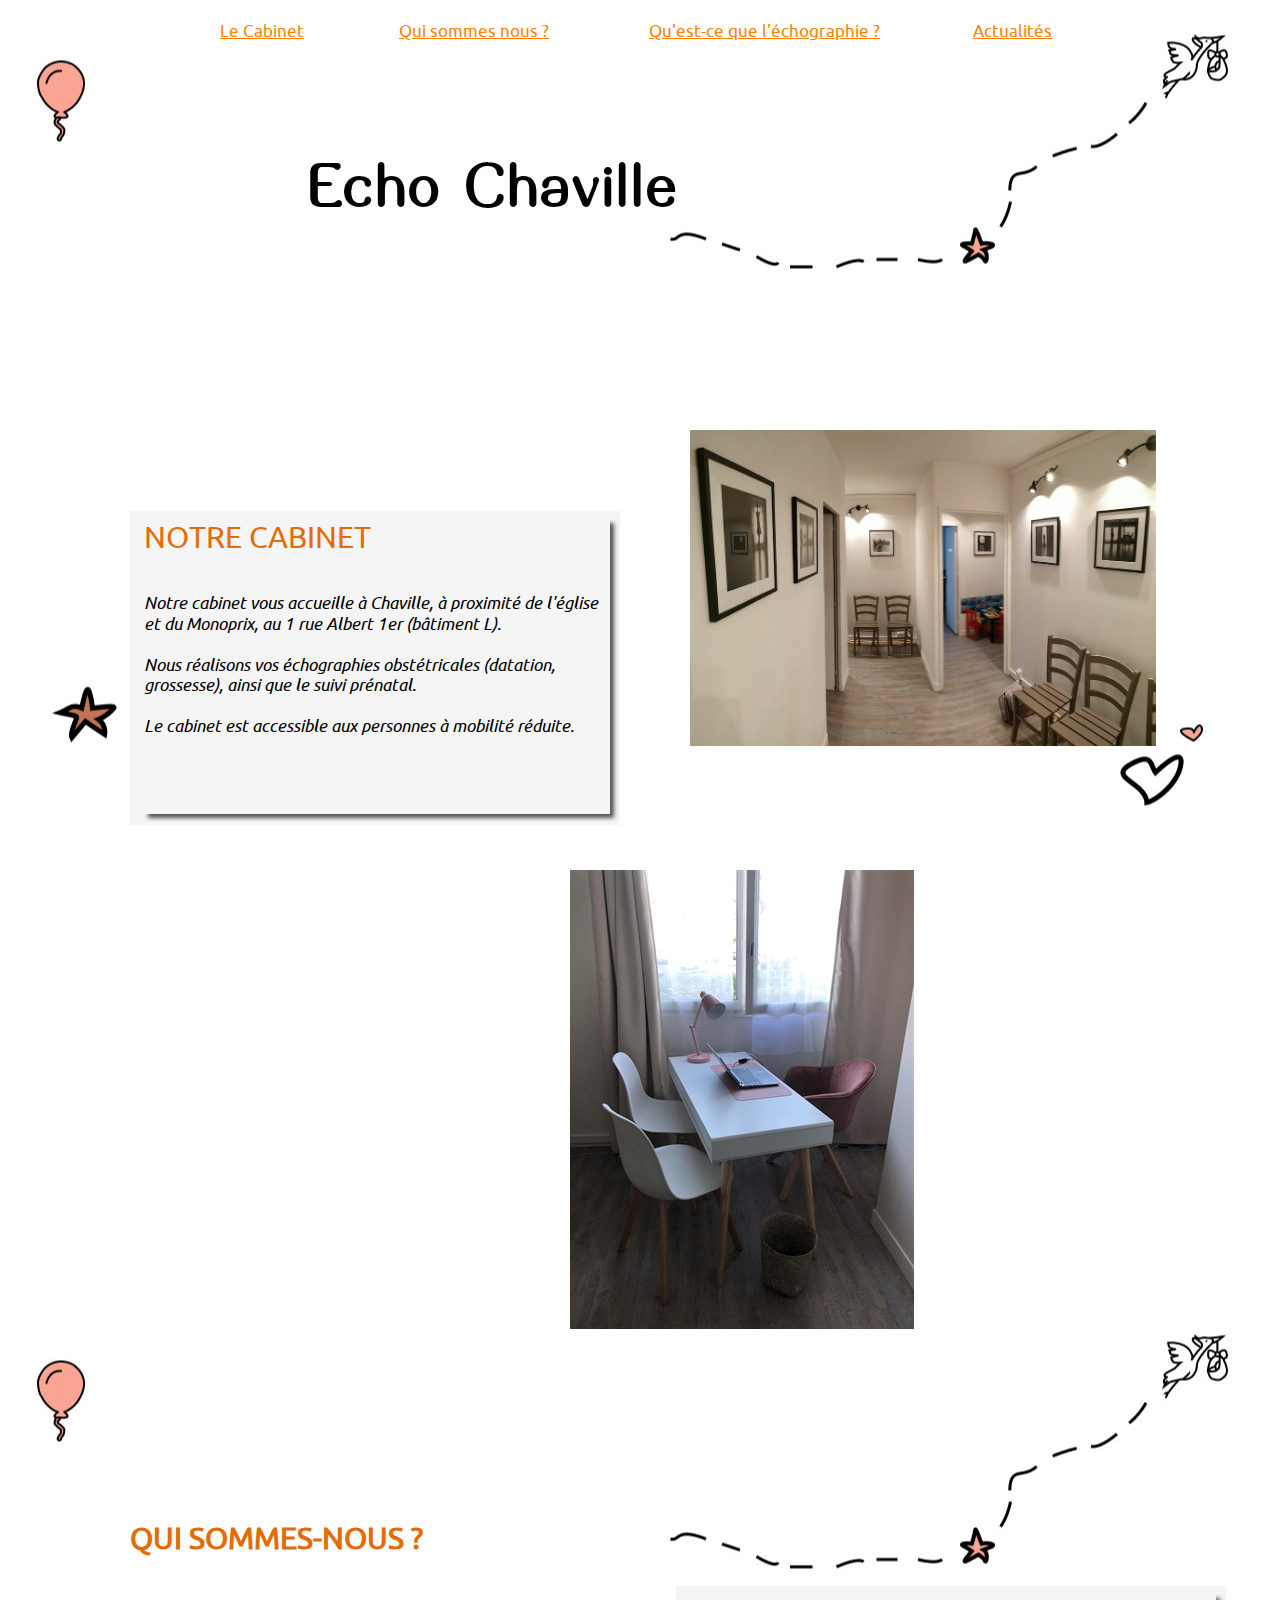
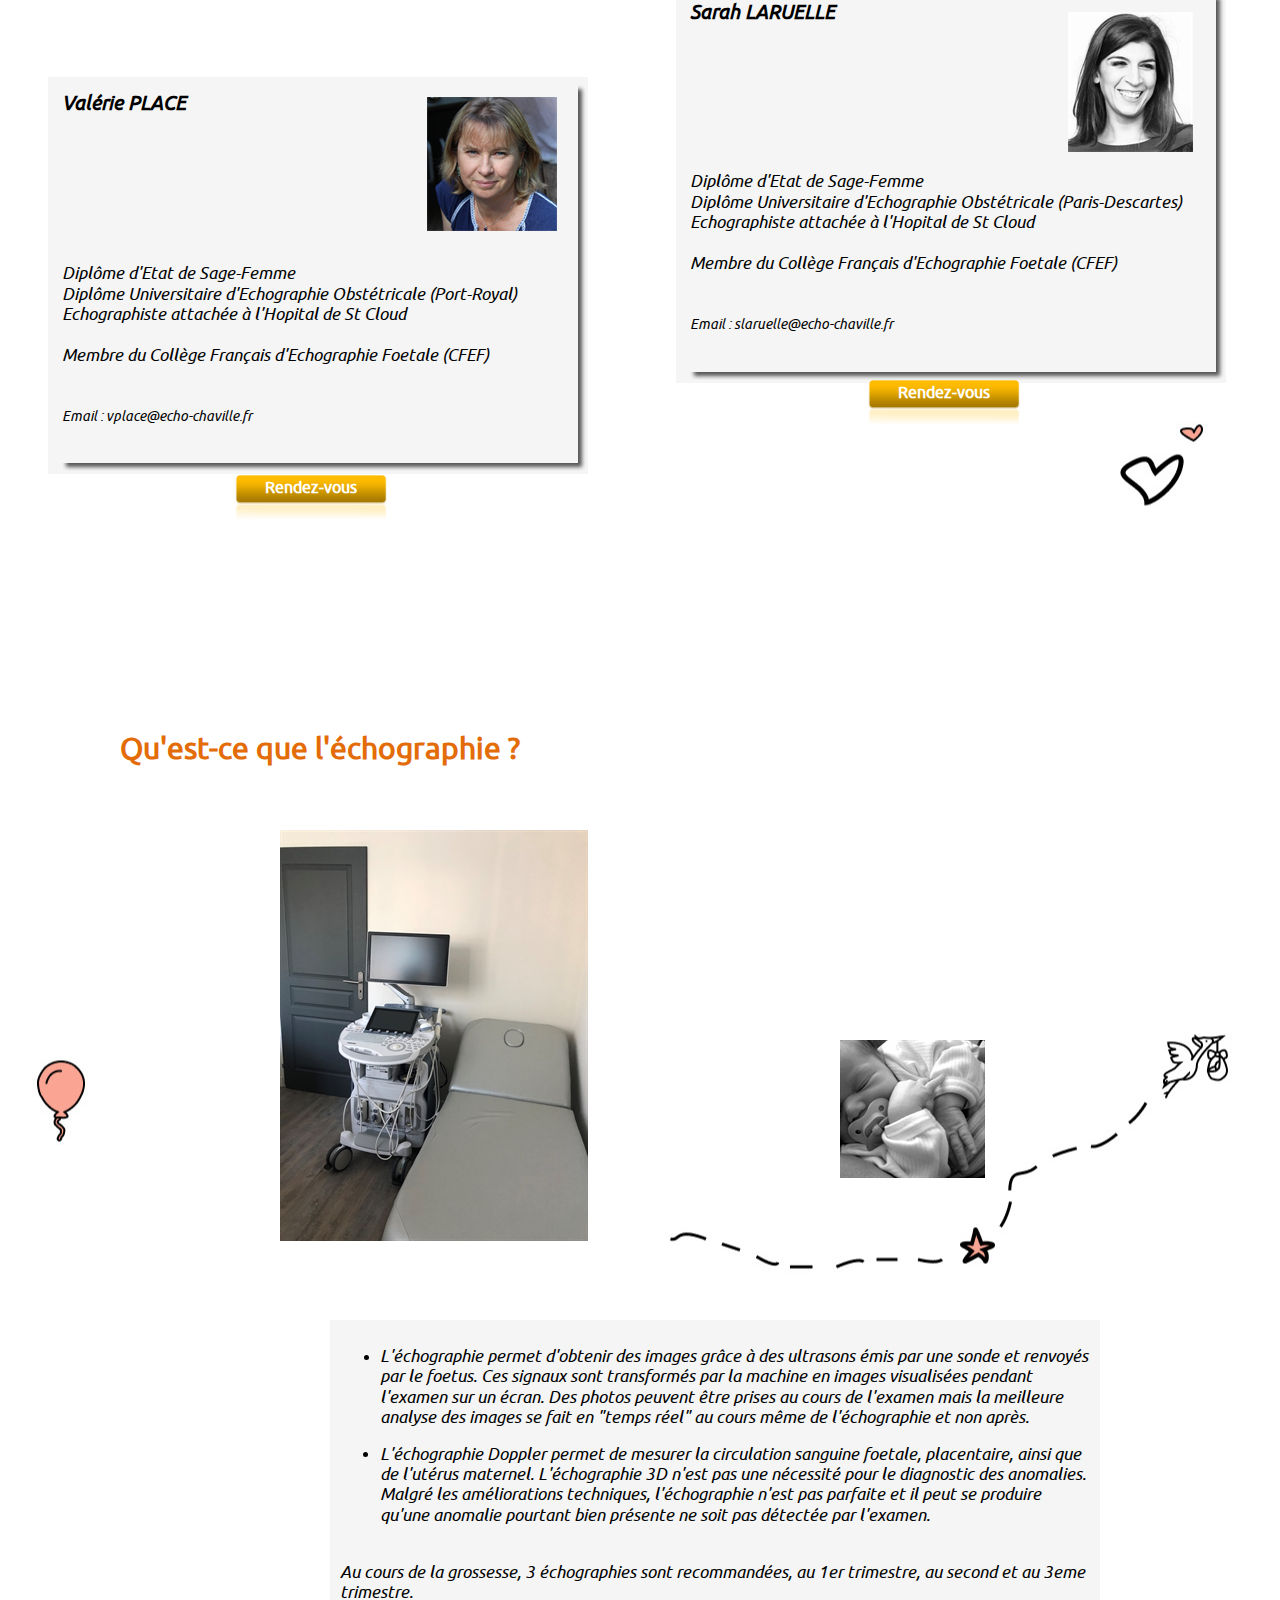
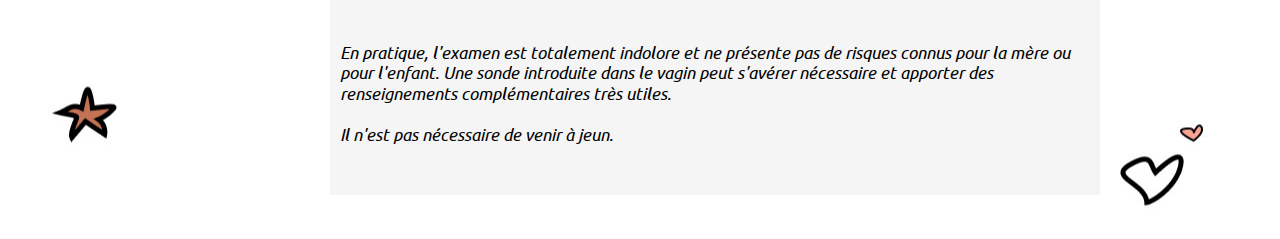
<file: SF_Chaville/index.htm>
<!DOCTYPE HTML>
<html xmlns="http://www.w3.org/1999/xhtml" dir="ltr" lang="fr">
 <head>
  <meta http-equiv="content-type" content="text/html; charset=UTF-8" />
  <meta name="generator" content="openElement (1.57.9)" />
  <title>Cabinet d&#39;&#233;chographie de Chaville</title>
  <meta name="description" content="Nous accueillons au cabinet les patientes pour des échographies obstétricales (datation, échographie du 1er trimestre, échographie du deuxième trimestre, échographe du troisième trimestre) ainsi que pour le suivi prénatal." />
  <meta name="keywords" content="echographie,échographie,datation,grossesse,sage femme échographiste" />
  <link id="openElement" rel="stylesheet" type="text/css" href="WEFiles/Css/v02/openElement.css?v=50491126800" />
  <link id="siteFonts" rel="stylesheet" type="text/css" href="Files/Fonts/Fonts.css?v=50491126800" />
  <link id="OETemplate1" rel="stylesheet" type="text/css" href="Templates/Base.css?v=50491126800" />
  <link id="OEBase" rel="stylesheet" type="text/css" href="index.css?v=50491126800" />
  <!--[if lte IE 7]>
  <link rel="stylesheet" type="text/css" href="WEFiles/Css/ie7.css?v=50491126800" />
  <![endif]-->
  <script type="text/javascript">
   var WEInfoPage = {"PHPVersion":"phpOK","OEVersion":"1-57-9","PagePath":"index","Culture":"DEFAULT","LanguageCode":"FR","RelativePath":"","RenderMode":"Export","PageAssociatePath":"index","EditorTexts":null};
  </script>
  <script type="text/javascript" src="WEFiles/Client/jQuery/1.10.2.js?v=50491126800"></script>
  <script type="text/javascript" src="WEFiles/Client/jQuery/migrate.js?v=50491126800"></script>
  <script type="text/javascript" src="WEFiles/Client/Common/oe.min.js?v=50491126800"></script>
 </head>
 <body class="" data-gl="{&quot;KeywordsHomeNotInherits&quot;:true}">
  <form id="XForm" method="post" action="#"></form>
  <div id="XBody" class="BaseDiv RBoth OEPageXbody OESK_XBody_Default" style="z-index:1000">
   <div class="OESZ OESZ_DivContent OESZG_XBody">
    <div class="OESZ OESZ_XBodyContent OESZG_XBody OECT OECT_Content OECTAbs">
     <div id="WE2653c64051" class="BaseDiv RNone OEWELink OESK_WELink_Default" style="z-index:1001" onclick="return OE.Navigate.open(event,'index.htm#Ancre1',1)">
      <div class="OESZ OESZ_DivContent OESZG_WE2653c64051">
       <a class="OESZ OESZ_Link OESZG_WE2653c64051 ContentBox" data-cd="PageLink" href="index.htm#Ancre1"><span style="text-decoration:underline;font-family:'Ubuntu Regular';font-size:17px;">Le Cabinet</span></a>
      </div>
     </div>
     <div id="WEe4f710bc15" class="BaseDiv RNone OEWELink OESK_WELink_Default" style="z-index:1003" onclick="return OE.Navigate.open(event,'index.htm#Ancre2',1)">
      <div class="OESZ OESZ_DivContent OESZG_WEe4f710bc15">
       <a class="OESZ OESZ_Link OESZG_WEe4f710bc15 ContentBox" data-cd="PageLink" href="index.htm#Ancre2"><span style="font-family:'Ubuntu Regular';text-decoration:underline;font-size:17px;">Qui sommes nous ?</span></a>
      </div>
     </div>
     <div id="WE5aedb6dcd8" class="BaseDiv RNone OEWELink OESK_WELink_Default" style="z-index:1004" onclick="return OE.Navigate.open(event,'index.htm#Ancre3',1)">
      <div class="OESZ OESZ_DivContent OESZG_WE5aedb6dcd8">
       <a class="OESZ OESZ_Link OESZG_WE5aedb6dcd8 ContentBox" data-cd="PageLink" href="index.htm#Ancre3"><span style="font-family:'Ubuntu Regular';text-decoration:underline;font-size:17px;">Qu'est-ce que l'échographie ?</span></a>
      </div>
     </div>
     <div id="WE3680bfcee7" class="BaseDiv RNone OEWELink OESK_WELink_Default" style="z-index:1005" onclick="return OE.Navigate.open(event,'Page1.htm',1)">
      <div class="OESZ OESZ_DivContent OESZG_WE3680bfcee7">
       <a class="OESZ OESZ_Link OESZG_WE3680bfcee7 ContentBox" data-cd="PageLink" href="Page1.htm"><span style="font-family:'Ubuntu Regular';text-decoration:underline;font-size:17px;">Actualités</span></a>
      </div>
     </div>
     <div id="WE3edc6ca568" class="BaseDiv RNone OEWEAnchor OESK_WEAnchor_Default" style="z-index:1011">
      <div class="OESZ OESZ_DivContent OESZG_WE3edc6ca568">
       <a name="Ancre1"></a>
      </div>
     </div>
     <div id="WE6127f93371" class="BaseDiv RNone OEWELabel OESK_WELabel_Default" style="z-index:1019">
      <div class="OESZ OESZ_DivContent OESZG_WE6127f93371">
       <span class="OESZ OESZ_Text OESZG_WE6127f93371 ContentBox"><span style="font-family:Massa;font-size:58px;"><b>Echo Chaville</b></span></span>
      </div>
     </div>
     <div id="WE8404e9809a" class="BaseDiv RKeepRatio OEWEImage OESK_WEImage_Default" style="z-index:1014">
      <div class="OESZ OESZ_DivContent OESZG_WE8404e9809a">
       <img src="Files/Image/cab1.jpg" class="OESZ OESZ_Img OESZG_WE8404e9809a" alt="" />
      </div>
     </div>
     <div id="WE7cb0c46e8f" class="BaseDiv RWidth OEWEText OESK_WEText_fe54e0a7" style="z-index:1018">
      <div class="OESZ OESZ_DivLeft1 OESZG_WE7cb0c46e8f"></div>
      <div class="OESZ OESZ_DivLeft2 OESZG_WE7cb0c46e8f"></div>
      <div class="OESZ OESZ_DivLeft3 OESZG_WE7cb0c46e8f"></div>
      <div class="OESZ OESZ_DivLeft4 OESZG_WE7cb0c46e8f"></div>
      <div class="OESZ OESZ_DivContent OESZG_WE7cb0c46e8f">
       <span class="ContentBox"><span style="font-size:30px;font-family:'Ubuntu Regular';color:rgb(227, 108, 9);">NOTRE&nbsp;CABINET</span><br /><br /><br /><span style="font-family:'Ubuntu Italic';font-size:17px;">Notre cabinet vous accueille à Chaville, à proximité de l'église et du Monoprix, au 1 rue Albert 1er (bâtiment L).<br /><br />Nous réalisons vos échographies obstétricales (datation, grossesse), ainsi que le suivi prénatal.<br /><br />Le cabinet est accessible aux personnes à mobilité réduite.<br /><br /></span><br /><br /><br /></span>
      </div>
      <div class="OESZ OESZ_DivRight1 OESZG_WE7cb0c46e8f"></div>
      <div class="OESZ OESZ_DivRight2 OESZG_WE7cb0c46e8f"></div>
      <div class="OESZ OESZ_DivRight3 OESZG_WE7cb0c46e8f"></div>
      <div class="OESZ OESZ_DivRight4 OESZG_WE7cb0c46e8f"></div>
     </div>
     <div id="WE4c70de6df8" class="BaseDiv RKeepRatio OEWEImage OESK_WEImage_Default" style="z-index:1021">
      <div class="OESZ OESZ_DivContent OESZG_WE4c70de6df8">
       <img src="WEFiles/Image/WEImage/photo_bureau-WE4c70de6df8.jpg" class="OESZ OESZ_Img OESZG_WE4c70de6df8" alt="" />
      </div>
     </div>
     <div id="WEaecbf63cc1" class="BaseDiv RNone OEWEAnchor OESK_WEAnchor_Default" style="z-index:1012">
      <div class="OESZ OESZ_DivContent OESZG_WEaecbf63cc1">
       <a name="Ancre2"></a>
      </div>
     </div>
     <div id="WE774d8da585" class="BaseDiv RNone OEWELabel OESK_WELabel_Default" style="z-index:1002">
      <div class="OESZ OESZ_DivContent OESZG_WE774d8da585">
       <span class="OESZ OESZ_Text OESZG_WE774d8da585 ContentBox"><span style="font-family:'Ubuntu Regular';font-size:30px;color:rgb(227, 108, 9);"><b>QUI SOMMES-NOUS ?</b></span></span>
      </div>
     </div>
     <div id="WEbd2c039e87" class="BaseDiv RWidth OEWEText OESK_WEText_fe54e0a7" style="z-index:1007">
      <div class="OESZ OESZ_DivLeft1 OESZG_WEbd2c039e87"></div>
      <div class="OESZ OESZ_DivLeft2 OESZG_WEbd2c039e87"></div>
      <div class="OESZ OESZ_DivLeft3 OESZG_WEbd2c039e87"></div>
      <div class="OESZ OESZ_DivLeft4 OESZG_WEbd2c039e87"></div>
      <div class="OESZ OESZ_DivContent OESZG_WEbd2c039e87">
       <span class="ContentBox"><b><span style="line-height:36px;"><span style="font-family:'Ubuntu Italic';font-size:20px;">Sarah LARUELLE</span><br /></span></b><br /><span style="font-family:'Ubuntu Italic';"><br /><br /><br /><br /><br /><br /><span style="font-size:17px;">Diplôme d'Etat de Sage-Femme</span><br /><span style="font-size:17px;">Diplôme Universitaire d'Echographie Obstétricale (Paris-Descartes)</span><br /><span style="font-size:17px;">Echographiste attachée à l'Hopital de St Cloud</span><br /><br /><span style="font-size:17px;">Membre du Collège Français d'Echographie Foetale (CFEF)</span><br /><br /><br /><span style="font-size:14px;">Email : slaruelle@echo-chaville.fr</span></span><br /><br /><br /></span>
      </div>
      <div class="OESZ OESZ_DivRight1 OESZG_WEbd2c039e87"></div>
      <div class="OESZ OESZ_DivRight2 OESZG_WEbd2c039e87"></div>
      <div class="OESZ OESZ_DivRight3 OESZG_WEbd2c039e87"></div>
      <div class="OESZ OESZ_DivRight4 OESZG_WEbd2c039e87"></div>
     </div>
     <div id="WE093285e07f" class="BaseDiv RKeepRatio OEWEImage OESK_WEImage_Default" style="z-index:1015">
      <div class="OESZ OESZ_DivContent OESZG_WE093285e07f">
       <img src="WEFiles/Image/WEImage/SR2-WE093285e07f.png" class="OESZ OESZ_Img OESZG_WE093285e07f" alt="" />
      </div>
     </div>
     <div id="WE6f1f1e615d" class="BaseDiv RWidth OEWEText OESK_WEText_fe54e0a7" style="z-index:1006">
      <div class="OESZ OESZ_DivLeft1 OESZG_WE6f1f1e615d"></div>
      <div class="OESZ OESZ_DivLeft2 OESZG_WE6f1f1e615d"></div>
      <div class="OESZ OESZ_DivLeft3 OESZG_WE6f1f1e615d"></div>
      <div class="OESZ OESZ_DivLeft4 OESZG_WE6f1f1e615d"></div>
      <div class="OESZ OESZ_DivContent OESZG_WE6f1f1e615d">
       <span class="ContentBox"><b><span style="line-height:36px;"><span style="font-family:'Ubuntu Italic';font-size:20px;">Valérie PLACE</span><br /></span></b><br /><span style="font-family:'Ubuntu Italic';"><br /><br /><span style="font-size:17px;"><br /><br /><br /><br />Diplôme d'Etat de Sage-Femme<br />Diplôme Universitaire d'Echographie Obstétricale (Port-Royal)<br />Echographiste attachée à l'Hopital de St Cloud<br /><br />Membre du Collège Français d'Echographie Foetale (CFEF)<br /><br /></span></span><br /><span style="font-family:'Ubuntu Italic';font-size:14px;">Email : vplace@echo-chaville.fr</span><br /><br /><br /></span>
      </div>
      <div class="OESZ OESZ_DivRight1 OESZG_WE6f1f1e615d"></div>
      <div class="OESZ OESZ_DivRight2 OESZG_WE6f1f1e615d"></div>
      <div class="OESZ OESZ_DivRight3 OESZG_WE6f1f1e615d"></div>
      <div class="OESZ OESZ_DivRight4 OESZG_WE6f1f1e615d"></div>
     </div>
     <div id="WEd3647bea71" class="BaseDiv RKeepRatio OEWEImage OESK_WEImage_Default" style="z-index:1016">
      <div class="OESZ OESZ_DivContent OESZG_WEd3647bea71">
       <img src="WEFiles/Image/WEImage/VP-WEd3647bea71.png" class="OESZ OESZ_Img OESZG_WEd3647bea71" alt="" />
      </div>
     </div>
     <div id="WE8017d9d8c4" class="BaseDiv RNone OEWELinkButton OESK_WELinkButton_32980882" style="z-index:1017" onclick="return OE.Navigate.open(event,'https://www.doctolib.fr/sage-femme-echographiste/chaville/sarah-laruelle',1)">
      <div class="OESZ OESZ_DivLeft4 OESZG_WE8017d9d8c4"></div>
      <div class="OESZ OESZ_DivContent OESZG_WE8017d9d8c4">
       <a class="OESZ OESZ_Text OESZG_WE8017d9d8c4 ContentBox" href="https://www.doctolib.fr/sage-femme-echographiste/chaville/sarah-laruelle"><b style="color: rgb(255, 255, 255); font-family: 'Ubuntu Regular';">Rendez-vous</b></a>
      </div>
      <div class="OESZ OESZ_DivRight1 OESZG_WE8017d9d8c4"></div>
     </div>
     <div id="WE5c9d011a0b" class="BaseDiv RNone OEWELinkButton OESK_WELinkButton_32980882" style="z-index:1008" onclick="return OE.Navigate.open(event,'https://www.doctolib.fr/sage-femme-echographiste/saint-cloud/valerie-place',1)">
      <div class="OESZ OESZ_DivLeft4 OESZG_WE5c9d011a0b"></div>
      <div class="OESZ OESZ_DivContent OESZG_WE5c9d011a0b">
       <a class="OESZ OESZ_Text OESZG_WE5c9d011a0b ContentBox" href="https://www.doctolib.fr/sage-femme-echographiste/saint-cloud/valerie-place"><b style="color: rgb(255, 255, 255); font-family: 'Ubuntu Regular';">Rendez-vous</b></a>
      </div>
      <div class="OESZ OESZ_DivRight1 OESZG_WE5c9d011a0b"></div>
     </div>
     <div id="WE2b632bfe35" class="BaseDiv RNone OEWEAnchor OESK_WEAnchor_Default" style="z-index:1013">
      <div class="OESZ OESZ_DivContent OESZG_WE2b632bfe35">
       <a name="Ancre3"></a>
      </div>
     </div>
     <div id="WE2f02c51f2a" class="BaseDiv RNone OEWELabel OESK_WELabel_Default" style="z-index:1009">
      <div class="OESZ OESZ_DivContent OESZG_WE2f02c51f2a">
       <span class="OESZ OESZ_Text OESZG_WE2f02c51f2a ContentBox"><span style="font-family:'Ubuntu Regular';font-size:30px;color:rgb(227, 108, 9);"><b>Qu'est-ce que l'échographie ?</b></span></span>
      </div>
     </div>
     <div id="WE6930e3cab3" class="BaseDiv RKeepRatio OEWEImage OESK_WEImage_Default" style="z-index:1022">
      <div class="OESZ OESZ_DivContent OESZG_WE6930e3cab3">
       <img src="WEFiles/Image/WEImage/photo1-WE6930e3cab3.jpg" class="OESZ OESZ_Img OESZG_WE6930e3cab3" alt="" />
      </div>
     </div>
     <div id="WE7bcc4d4350" class="BaseDiv RKeepRatio OEWEImage OESK_WEImage_Default" style="z-index:1020">
      <div class="OESZ OESZ_DivContent OESZG_WE7bcc4d4350">
       <img src="WEFiles/Image/WEImage/bebe2-WE7bcc4d4350.jpg" class="OESZ OESZ_Img OESZG_WE7bcc4d4350" alt="" />
      </div>
     </div>
     <div id="WE057022f236" class="BaseDiv RWidth OEWEText OESK_WEText_Default" style="z-index:1010">
      <div class="OESZ OESZ_DivContent OESZG_WE057022f236">
       <span class="ContentBox"><ul><li><span style="font-family:'Ubuntu Italic';font-size:17px;">L'échographie permet d'obtenir des images grâce à des ultrasons émis par une sonde et renvoyés par le foetus. Ces signaux sont transformés par la machine en images visualisées pendant l'examen sur un écran. Des photos peuvent être prises au cours de l'examen mais la meilleure analyse des images se fait en "temps réel" au cours même de l'échographie et non après.</span></li></ul><span style="font-family:'Ubuntu Italic';"><ul><li><span style="font-size:17px;">L'échographie Doppler permet de mesurer la circulation sanguine foetale, placentaire, ainsi que de l'utérus maternel. L'échographie 3D n'est pas une nécessité pour le diagnostic des anomalies. Malgré les améliorations techniques, l'échographie n'est pas parfaite et il peut se produire qu'une anomalie pourtant bien présente ne soit pas détectée par l'examen.&nbsp;<br /></span></li></ul><span style="font-size:17px;"><br />Au cours de la grossesse, 3 échographies sont recommandées, au 1er trimestre, au second et au 3eme trimestre.<br /><br /><br />En pratique, l'examen est totalement indolore et ne présente pas de risques connus pour la mère ou pour l'enfant. Une sonde introduite dans le vagin peut s'avérer nécessaire et apporter des renseignements complémentaires très utiles.&nbsp;<br /> &nbsp;<br /> Il n'est pas nécessaire de venir à jeun.&nbsp;<br /> <br /></span> <br /></span></span>
      </div>
     </div>
    </div>
    <div class="OESZ OESZ_XBodyFooter OESZG_XBody OECT OECT_Footer OECTAbs"></div>
   </div>
  </div>
 </body>
</html>
</file>
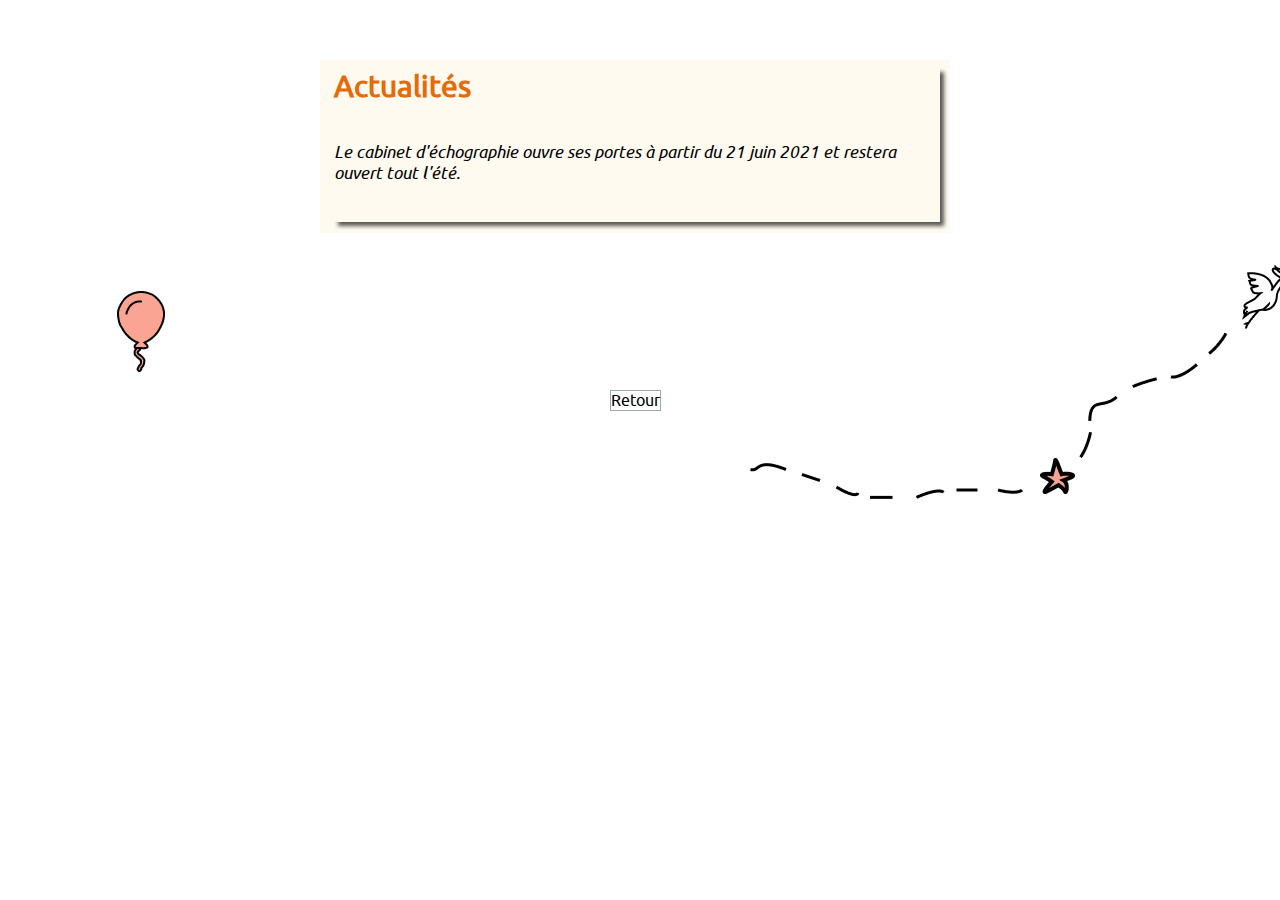
<file: SF_Chaville/Page1.htm>
<!DOCTYPE HTML>
<html xmlns="http://www.w3.org/1999/xhtml" dir="ltr" lang="fr">
 <head>
  <meta http-equiv="content-type" content="text/html; charset=UTF-8" />
  <meta name="generator" content="openElement (1.57.9)" />
  <title>Actualit&#233;s</title>
  <meta name="description" content="Nous accueillons au cabinet les patientes pour des échographies obstétricales (datation, échographie du 1er trimestre, échographie du deuxième trimestre, échographe du troisième trimestre) ainsi que pour le suivi prénatal." />
  <meta name="keywords" content="echographie,échographie,datation,grossesse,sage femme échographiste,echographie" />
  <link id="openElement" rel="stylesheet" type="text/css" href="WEFiles/Css/v02/openElement.css?v=50491126800" />
  <link id="siteFonts" rel="stylesheet" type="text/css" href="Files/Fonts/Fonts.css?v=50491126800" />
  <link id="OEBase" rel="stylesheet" type="text/css" href="Page1.css?v=50491126800" />
  <!--[if lte IE 7]>
  <link rel="stylesheet" type="text/css" href="WEFiles/Css/ie7.css?v=50491126800" />
  <![endif]-->
  <script type="text/javascript">
   var WEInfoPage = {"PHPVersion":"phpOK","OEVersion":"1-57-9","PagePath":"Page1","Culture":"DEFAULT","LanguageCode":"FR","RelativePath":"","RenderMode":"Export","PageAssociatePath":"Page1","EditorTexts":null};
  </script>
  <script type="text/javascript" src="WEFiles/Client/jQuery/1.10.2.js?v=50491126800"></script>
  <script type="text/javascript" src="WEFiles/Client/jQuery/migrate.js?v=50491126800"></script>
  <script type="text/javascript" src="WEFiles/Client/Common/oe.min.js?v=50491126800"></script>
 </head>
 <body class="" data-gl="{&quot;KeywordsHomeNotInherits&quot;:false}">
  <form id="XForm" method="post" action="#"></form>
  <div id="XBody" class="BaseDiv RWidth OEPageXbody OESK_XBody_Default" style="z-index:0">
   <div class="OESZ OESZ_DivContent OESZG_XBody">
    <div class="OESZ OESZ_XBodyContent OESZG_XBody OECT OECT_Content OECTAbs">
     <div id="WE98cfa8d45f" class="BaseDiv RWidth OEWEText OESK_WEText_fe54e0a7" style="z-index:1">
      <div class="OESZ OESZ_DivLeft1 OESZG_WE98cfa8d45f"></div>
      <div class="OESZ OESZ_DivLeft2 OESZG_WE98cfa8d45f"></div>
      <div class="OESZ OESZ_DivLeft3 OESZG_WE98cfa8d45f"></div>
      <div class="OESZ OESZ_DivLeft4 OESZG_WE98cfa8d45f"></div>
      <div class="OESZ OESZ_DivContent OESZG_WE98cfa8d45f">
       <span class="ContentBox"><b><span style="color:rgb(227, 108, 9);font-family:'Ubuntu Regular';font-size:30px;line-height:36px;">Actualités<br /></span></b><br /><br /><span style="font-family:'Ubuntu Italic';font-size:17px;">Le cabinet d'échographie ouvre ses portes à partir du 21 juin 2021 et restera ouvert tout l'été.</span><br /><br /><br /></span>
      </div>
      <div class="OESZ OESZ_DivRight1 OESZG_WE98cfa8d45f"></div>
      <div class="OESZ OESZ_DivRight2 OESZG_WE98cfa8d45f"></div>
      <div class="OESZ OESZ_DivRight3 OESZG_WE98cfa8d45f"></div>
      <div class="OESZ OESZ_DivRight4 OESZG_WE98cfa8d45f"></div>
     </div>
     <div id="WE25533fa520" class="BaseDiv RNone OEWEAnchor OESK_WEAnchor_Default" style="z-index:2">
      <div class="OESZ OESZ_DivContent OESZG_WE25533fa520">
       <a name="Ancre1"></a>
      </div>
     </div>
     <div id="WE10c7df4deb" class="BaseDiv RNone OEWELinkButton OESK_WELinkButton_Default" style="z-index:3" onclick="return OE.Navigate.open(event,'index.htm#Ancre1',1)">
      <div class="OESZ OESZ_DivContent OESZG_WE10c7df4deb">
       <a class="OESZ OESZ_Text OESZG_WE10c7df4deb ContentBox" href="index.htm#Ancre1"><span style="font-family:'Ubuntu Regular';color:rgb(0, 0, 0);">Retour</span></a>
      </div>
     </div>
    </div>
    <div class="OESZ OESZ_XBodyFooter OESZG_XBody OECT OECT_Footer OECTAbs"></div>
   </div>
  </div>
 </body>
</html>
</file>
<file: SF_Chaville/WEFiles/Css/v02/openElement.css>
body{padding:0 !important;margin:0 !important;font-size:16px;line-height:1.2;-webkit-text-size-adjust:100%}.OESK_XBody_Default{margin:0 auto 0 auto}.Fs1{font-size:10px}.Fs2{font-size:13px}.Fs3{font-size:16px}.Fs4{font-size:18px}.Fs5{font-size:24px}.Fs6{font-size:32px}h1,h2,h3,h4,h5,h6{padding:0;margin:0;font-weight:inherit;font-style:inherit;font-size:inherit}img{border:none}div{position:relative;border-width:0;text-decoration:inherit}.BaseDiv{overflow:visible;position:absolute}.BaseDiv.oeOrigLimits{overflow:visible !important;min-height:15px;min-width:15px}.BaseDiv.OEWEHr{min-height:15px}.BaseDiv.OEWEHrVertival{min-width:15px}#XBody{position:relative}#XBody div.BaseDiv>.OESZ_DivContent{padding:0;margin:0}#XBody div.BaseDiv.RBoth>.OESZ_DivContent,#XBody div.BaseDiv.RKeepRatio>.OESZ_DivContent{width:100%;height:100%}#XBody div.BaseDiv.RWidth>.OESZ_DivContent{width:100%;height:auto}#XBody div.BaseDiv.RHeight>.OESZ_DivContent{width:auto;height:100%}.ContentBox{display:-moz-inline-stack;display:inline-block;width:inherit;height:inherit;box-sizing:border-box;-webkit-box-sizing:border-box;-moz-box-sizing:border-box}.MaxBox{display:-moz-inline-stack;display:inline-block;width:100%;height:100%;box-sizing:border-box;-webkit-box-sizing:border-box;-moz-box-sizing:border-box}.OESZ_DivLeft1,.OESZ_DivLeft2,.OESZ_DivLeft3,.OESZ_DivLeft4,.OESZ_DivRight1,.OESZ_DivRight2,.OESZ_DivRight3,.OESZ_DivRight4{position:absolute;overflow:hidden;z-index:1}a:link,a:visited,a:hover,a:active{text-decoration:none;color:#00f}.FontBlock{display:inline}.OECT{width:100%;height:100%;min-height:15px;min-width:15px}.BaseDiv>.OESZ_DivContent>.OECT{overflow:visible}.BaseDiv.RBoth:not(#XBody)>.OESZ_DivContent>.OECT{overflow:auto}.OESZG_XBody.OECT{overflow:visible}.OECenterAB{top:0 !important;bottom:0 !important;left:0 !important;right:0 !important;margin:auto !important}.OECenterAH{left:0 !important;right:0 !important;margin-left:auto !important;margin-right:auto !important}.OECenterAV{top:0 !important;bottom:0 !important;margin-top:auto !important;margin-bottom:auto !important}.OECenterRH{margin-left:auto !important;margin-right:auto !important;float:none !important;text-align:left;left:0 !important;right:0 !important}.OERelLine{width:100%;clear:both}.OECTRel>.OERelLine>.BaseDiv,.OECTRel>.OEIteratorParent>.OEIterator>.OERelLine>.BaseDiv,.OECTRel>.OEIteratorParent>.OERelLine>.OEIterator>.BaseDiv{position:relative !important;left:auto !important;right:auto !important;top:auto !important;bottom:auto !important;display:inline-block;text-align:left}.OECTRel>.OERelLine.OEHAlignL,.OECTRel>.OEIteratorParent>.OERelLine.OEHAlignL,.OECTRel>.OEIteratorParent>.OEIterator>.OERelLine.OEHAlignL{text-align:left}.OECTRel>.OERelLine.OEHAlignC,.OECTRel>.OEIteratorParent>.OERelLine.OEHAlignC,.OECTRel>.OEIteratorParent>.OEIterator>.OERelLine.OEHAlignC{text-align:center}.OECTRel>.OERelLine.OEHAlignR,.OECTRel>.OEIteratorParent>.OERelLine.OEHAlignR,.OECTRel>.OEIteratorParent>.OEIterator>.OERelLine.OEHAlignR{text-align:right}.OECTRel>.OERelLine.OEVAlignT>.BaseDiv,.OECTRel>.OEIteratorParent>.OEIterator>.OERelLine.OEVAlignT>.BaseDiv,.OECTRel>.OEIteratorParent>.OERelLine.OEVAlignT>.OEIterator>.BaseDiv{vertical-align:top}.OECTRel>.OERelLine.OEVAlignM>.BaseDiv,.OECTRel>.OEIteratorParent>.OEIterator>.OERelLine.OEVAlignM>.BaseDiv,.OECTRel>.OEIteratorParent>.OERelLine.OEVAlignM>.OEIterator>.BaseDiv{vertical-align:middle}.OECTRel>.OERelLine.OEVAlignB>.BaseDiv,.OECTRel>.OEIteratorParent>.OEIterator>.OERelLine.OEVAlignB>.BaseDiv,.OECTRel>.OEIteratorParent>.OERelLine.OEVAlignB>.OEIterator>.BaseDiv{vertical-align:bottom}.OEWinModal{position:absolute;top:0;left:0;width:100%;height:100%;z-index:10000000;background:url('../../Image/ModalBackgound.png')}#OELoading{cursor:wait}#OELoadingAnim{top:50%;left:50%;width:132px;height:17px;margin-top:-8px;margin-left:-66px;background-image:url('../../Image/Loading2.gif')}#ModalPopupBlock{position:absolute;width:350px;z-index:10000000;background-color:#eee;border:1px outset #414040;box-shadow:0 0 3px 1px #3a3939;-webkit-box-shadow:0 0 3px 1px #3a3939;-moz-box-shadow:0 0 3px 1px #3a3939;-webkit-border-radius:0 0 3px 1px #3a3939;-moz-border-radius:0 0 3px 1px #3a3939}#ModalPopupBlockClose{position:absolute;right:-12px;top:-12px;background:url('../../Image/delete.png') no-repeat;cursor:pointer;width:28px;height:28px;z-index:1}#ModalPopupBlockContent{font:lighter 13px Arial,sans-serif;text-align:center;width:auto;max-height:200px;margin:20px 0 0 0;padding:0 5px 20px 5px;overflow:auto}#ModalPopupBlockFooter{width:auto;text-align:center;padding:5px;margin:0 8px 0 8px;border-top:1px solid #d3d3d3}#ModalPopupBlockFooter input{width:100px}.OEWEMenuAccordion{outline:none}.OESZ_FirstTitle{outline:none}.inputBoxSizing input,.inputBoxSizing textarea{width:100%;-webkit-box-sizing:border-box;-moz-box-sizing:border-box;box-sizing:border-box}.opentip-container{font:lighter 11px/1.3 Arial,sans-serif}.OEValidatorIco{background:url('../../Image/warning.png') no-repeat;width:16px;height:16px;float:left;margin-right:3px}.oe-wrap-aspect-ratio{position:relative;display:block;left:0 !important;top:0 !important;right:0 !important}.oe-subwrap-aspect-ratio{position:absolute;display:block;left:0 !important;top:0 !important;right:0 !important;bottom:0 !important;margin:0 !important;padding:0 !important}.opentip-container.stem-left .ot-close{top:-14px !important;right:-20px !important;left:auto !important}.opentip-container.stem-right .ot-close{top:-14px !important;left:-20px !important;right:auto !important}.OEWEAnchor a:before{content:""}.OESZ_XBodyLeftColumn,.OESZ_LeftColumn,.OESZ_XBodyRightColumn,.OESZ_RightColumn{position:absolute;height:100%;top:0}.OESZ_XBodyLeftColumn,.OESZ_LeftColumn{left:0}.OESZ_XBodyRightColumn,.OESZ_RightColumn{right:0}.OESZ_Wrap_Columns_NoLeft{padding-left:0 !important}.OESZ_Wrap_Columns_NoRight{padding-right:0 !important}img.OESZ_Img{display:block}.oemd-abs-full{position:absolute;left:0;top:0;right:0;bottom:0}.OEWEPanel>.OESZ_DivContent>:not(div){height:100%}@media screen and (orientation:landscape){.doesnt-exist{background:none}}
</file>
<file: SF_Chaville/Files/Fonts/Fonts.css>
@font-face {
font-family: "Aclonica Regular";
src: url("Aclonica Regular.eot") format("eot"); /* IE9 Compat Modes */
src: url("Aclonica Regular.eot?#iefix") format("embedded-opentype"), /* IE6-IE8 */
     url("Aclonica Regular.woff") format("woff"), /* Modern Browsers */
     url("Aclonica Regular.ttf") format("truetype"); /* Safari, Android, iOS */
font-weight: normal;
font-style: normal;
}
@font-face {
font-family: "Artesana";
src: url("Artesana.eot") format("eot"); /* IE9 Compat Modes */
src: url("Artesana.eot?#iefix") format("embedded-opentype"), /* IE6-IE8 */
     url("Artesana.woff") format("woff"), /* Modern Browsers */
     url("Artesana.ttf") format("truetype"); /* Safari, Android, iOS */
font-weight: normal;
font-style: normal;
}
@font-face {
font-family: "Dker Poster";
src: url("Dker Poster.eot") format("eot"); /* IE9 Compat Modes */
src: url("Dker Poster.eot?#iefix") format("embedded-opentype"), /* IE6-IE8 */
     url("Dker Poster.woff") format("woff"), /* Modern Browsers */
     url("Dker Poster.ttf") format("truetype"); /* Safari, Android, iOS */
font-weight: normal;
font-style: normal;
}
@font-face {
font-family: "Domestic Manners Regular";
src: url("Domestic Manners Regular.eot") format("eot"); /* IE9 Compat Modes */
src: url("Domestic Manners Regular.eot?#iefix") format("embedded-opentype"), /* IE6-IE8 */
     url("Domestic Manners Regular.woff") format("woff"), /* Modern Browsers */
     url("Domestic Manners Regular.ttf") format("truetype"); /* Safari, Android, iOS */
font-weight: normal;
font-style: normal;
}
@font-face {
font-family: "Massa Bold";
src: url("Massa Bold.eot") format("eot"); /* IE9 Compat Modes */
src: url("Massa Bold.eot?#iefix") format("embedded-opentype"), /* IE6-IE8 */
     url("Massa Bold.woff") format("woff"), /* Modern Browsers */
     url("Massa Bold.ttf") format("truetype"); /* Safari, Android, iOS */
font-weight: normal;
font-style: normal;
}
@font-face {
font-family: "Massa";
src: url("Massa.eot") format("eot"); /* IE9 Compat Modes */
src: url("Massa.eot?#iefix") format("embedded-opentype"), /* IE6-IE8 */
     url("Massa.woff") format("woff"), /* Modern Browsers */
     url("Massa.ttf") format("truetype"); /* Safari, Android, iOS */
font-weight: normal;
font-style: normal;
}
@font-face {
font-family: "Ubuntu Italic";
src: url("Ubuntu Italic.eot") format("eot"); /* IE9 Compat Modes */
src: url("Ubuntu Italic.eot?#iefix") format("embedded-opentype"), /* IE6-IE8 */
     url("Ubuntu Italic.woff") format("woff"), /* Modern Browsers */
     url("Ubuntu Italic.ttf") format("truetype"); /* Safari, Android, iOS */
font-weight: normal;
font-style: normal;
}
@font-face {
font-family: "Ubuntu Regular";
src: url("Ubuntu Regular.eot") format("eot"); /* IE9 Compat Modes */
src: url("Ubuntu Regular.eot?#iefix") format("embedded-opentype"), /* IE6-IE8 */
     url("Ubuntu Regular.woff") format("woff"), /* Modern Browsers */
     url("Ubuntu Regular.ttf") format("truetype"); /* Safari, Android, iOS */
font-weight: normal;
font-style: normal;
}
</file>
<file: SF_Chaville/Templates/Base.css>
/*MinVersion*/
.OESK_XBody_Default{width:900px}.OESK_XBody_Default .OESZ_XBodyContent{width:100%;height:550px}.OESK_XBody_Default .OESZ_XBodyFooter{width:100%;height:50px}#XBody .OESZ_XBodyContent{display:block}#XBody .OESZ_XBodyFooter{display:block;height:50px}#XBody .OESZ_XBodyHeader{display:none;height:50px}#XBody .OESZ_XBodyLeftColumn{display:none;width:50px}#XBody .OESZ_XBodyRightColumn{display:none;width:50px}#XBody .OESZ_Wrap_Columns{padding-left:0;padding-right:0}
</file>
<file: SF_Chaville/index.css>
/*MinVersion*/
.OESK_XBody_Default{width:900px}.OESK_XBody_Default .OESZ_XBodyContent{width:100%;height:550px}.OESK_XBody_Default .OESZ_XBodyFooter{width:100%;height:50px}.OESK_WEText_fe54e0a7{width:350px;height:80px;padding:8px 10px 11px 14px}.OESK_WEText_fe54e0a7>.OESZ_DivLeft1{position:absolute;left:0;top:0;display:block;width:14px;height:8px;background-repeat:no-repeat;background-image:url("WEFiles/Image/Skin/01fc4765.png")}.OESK_WEText_fe54e0a7>.OESZ_DivLeft2{position:absolute;left:14px;top:0;right:10px;display:block;height:8px;background-repeat:repeat-x;background-image:url("WEFiles/Image/Skin/fcfae541.png")}.OESK_WEText_fe54e0a7>.OESZ_DivLeft3{position:absolute;top:0;right:0;display:block;width:10px;height:8px;background-repeat:no-repeat;background-image:url("WEFiles/Image/Skin/d7e46e53.png")}.OESK_WEText_fe54e0a7>.OESZ_DivLeft4{position:absolute;left:0;top:8px;bottom:11px;display:block;width:14px;background-repeat:repeat-y;background-image:url("WEFiles/Image/Skin/7549733d.png")}.OESK_WEText_fe54e0a7>.OESZ_DivRight1{position:absolute;top:8px;bottom:11px;right:0;display:block;width:10px;background-repeat:repeat-y;background-image:url("WEFiles/Image/Skin/829cf49a.png")}.OESK_WEText_fe54e0a7>.OESZ_DivRight2{position:absolute;left:0;bottom:0;display:block;width:14px;height:11px;background-repeat:no-repeat;background-image:url("WEFiles/Image/Skin/79435005.png")}.OESK_WEText_fe54e0a7>.OESZ_DivRight3{position:absolute;left:14px;bottom:0;right:10px;display:block;height:11px;background-repeat:repeat-x;background-image:url("WEFiles/Image/Skin/230bf871.png")}.OESK_WEText_fe54e0a7>.OESZ_DivRight4{position:absolute;bottom:0;right:0;display:block;width:10px;height:11px;background-repeat:no-repeat;background-image:url("WEFiles/Image/Skin/3fe8f719.png")}.OESK_WELabel_Default{width:350px}.OESK_WELinkButton_32980882 a:link{color:#fff;text-decoration:none}.OESK_WELinkButton_32980882 a:visited{color:#fff;text-decoration:none}.OESK_WELinkButton_32980882 a:hover{color:#fff;text-decoration:none}.OESK_WELinkButton_32980882 .OE_ActiveLink a{color:#fff;text-decoration:none}.OESK_WELinkButton_32980882{width:81px;border:0 none;color:#fff;cursor:pointer;padding:0 30px 0 30px}.OESK_WELinkButton_32980882>.OESZ_DivLeft4{left:0;top:0;bottom:0;width:30px;background-repeat:repeat-y;background-image:url("WEFiles/Image/Skin/f4fa081b.png")}.OESK_WELinkButton_32980882>.OESZ_DivRight1{top:0;bottom:0;right:0;width:30px;background-repeat:repeat-y;background-image:url("WEFiles/Image/Skin/66ca0163.png")}.OESK_WELinkButton_32980882>.OESZ_DivContent{min-height:46px;background-repeat:repeat-x;background-image:url("WEFiles/Image/Skin/d904d152.png")}.OESK_WELinkButton_32980882 .OESZ_Text{margin:3px 0 0 0}.OESK_WEText_Default{width:350px;height:80px}#XBody .OESZ_XBodyContent{display:block;height:3424px}#XBody .OESZ_XBodyFooter{display:block;height:15px}#XBody .OESZ_XBodyHeader{display:none}#XBody .OESZ_XBodyLeftColumn{display:none}#XBody .OESZ_XBodyRightColumn{display:none}#XBody .OESZ_Wrap_Columns{padding-left:0;padding-right:0}body{background-repeat:repeat-y;background-position:center center;background-image:url("Files/Image/bg6.jpg")}#WE7cb0c46e8f{position:absolute;left:-60px;top:511px;width:466px;height:auto;padding:0 auto 0 auto;background-color:#f5f5f5;font-family:Dker Poster}#WE2653c64051{position:absolute;left:30px;top:20px;width:auto;height:auto}#WE2653c64051 .OESZ_Link{color:#ff8000;text-align:center;vertical-align:middle}#WE774d8da585{position:absolute;left:-60px;top:1520px;width:auto;height:auto}#WE2f02c51f2a{position:absolute;left:-70px;top:2330px;width:auto;height:auto}#WEe4f710bc15{position:absolute;left:209px;top:20px;width:auto;height:auto}#WEe4f710bc15 .OESZ_Link{color:#ff8000;text-align:center;vertical-align:middle}#WE5aedb6dcd8{position:absolute;left:459px;top:20px;width:auto;height:auto}#WE5aedb6dcd8 .OESZ_Link{color:#ff8000;text-align:center;vertical-align:middle}#WE3680bfcee7{position:absolute;left:783px;top:20px;width:auto;height:auto}#WE3680bfcee7 .OESZ_Link{color:#ff8000;text-align:center;vertical-align:middle}#WE6f1f1e615d{position:absolute;left:-142px;top:1677px;width:516px;height:auto;padding:0 auto 0 auto;background-color:#f5f5f5;font-family:Dker Poster}#WEbd2c039e87{position:absolute;left:486px;top:1586px;width:526px;height:auto;padding:0 auto 0 auto;background-color:#f5f5f5;font-family:Dker Poster}#WE5c9d011a0b{position:absolute;left:45px;top:2075px;width:auto;height:auto}#WE8017d9d8c4{position:absolute;left:678px;top:1980px;width:auto;height:auto}#WE057022f236{position:absolute;left:140px;top:2920px;width:750px;height:auto;padding:10px;background-color:#f5f5f5}#WE3edc6ca568{position:absolute;left:160px;top:130px;width:auto;height:auto}#WEaecbf63cc1{position:absolute;left:-50px;top:1500px;width:auto;height:auto}#WE2b632bfe35{position:absolute;left:30px;top:2297px;width:auto;height:auto}#WE8404e9809a{position:absolute;left:500px;top:430px;width:466px;height:auto}#WE8404e9809a .OESZ_Img{width:100%}#WE093285e07f{position:absolute;left:878px;top:1612px;width:125px;height:auto}#WE093285e07f .OESZ_Img{width:100%}#WEd3647bea71{position:absolute;left:237px;top:1697px;width:130px;height:auto}#WEd3647bea71 .OESZ_Img{width:100%}#WE6127f93371{position:absolute;left:120px;top:150px;width:auto;height:auto;border:0 none;text-align:center;background-color:transparent}#WE7bcc4d4350{position:absolute;left:650px;top:2640px;width:145px;height:auto}#WE7bcc4d4350 .OESZ_Img{width:100%}#WE4c70de6df8{position:absolute;left:380px;top:870px;width:344px;height:auto}#WE4c70de6df8 .OESZ_Img{width:100%}#WE6930e3cab3{position:absolute;left:90px;top:2430px;width:308px;height:auto}#WE6930e3cab3 .OESZ_Img{width:100%}@media only screen and (max-width:767px){#XBody .OESZ_XBodyContent{display:block}#XBody .OESZ_XBodyFooter{display:block;height:50px}#XBody .OESZ_XBodyHeader{display:none;height:50px}#XBody .OESZ_XBodyLeftColumn{display:none;width:50px}#XBody .OESZ_XBodyRightColumn{display:none;width:50px}#XBody .OESZ_Wrap_Columns{padding-left:0;padding-right:0}#WE7cb0c46e8f{position:absolute}#WE6f1f1e615d{position:absolute}#WEbd2c039e87{position:absolute}}@media only screen and (max-width:480px){#WE7cb0c46e8f{position:absolute}#WE2653c64051{position:absolute}#WE774d8da585{position:absolute}#WE2f02c51f2a{position:absolute}#WEe4f710bc15{position:absolute}#WE5aedb6dcd8{position:absolute}#WE3680bfcee7{position:absolute}#WE6f1f1e615d{position:absolute}#WEbd2c039e87{position:absolute}#WE5c9d011a0b{position:absolute}#WE8017d9d8c4{position:absolute}#WE057022f236{position:absolute}#WE3edc6ca568{position:absolute}#WEaecbf63cc1{position:absolute}#WE2b632bfe35{position:absolute}#WE8404e9809a{position:absolute}#WE8404e9809a .OESZ_Img{width:100%;height:auto}}
</file>
<file: SF_Chaville/WEFiles/Css/ie7.css>
﻿.OECenterAB {hack: expression(function(e){$(e).removeClass('OECenterAB').addClass('OECenterAB_IE')}(this))}
.OECenterAH {hack: expression(function(e){$(e).removeClass('OECenterAH').addClass('OECenterAH_IE')}(this))}
.OECenterAV {hack: expression(function(e){$(e).removeClass('OECenterAV').addClass('OECenterAV_IE')}(this))}
.OECenterAB_IE {hack: expression(function(e){$(e).css("margin","0 !important").css("left",(e.parentNode.clientWidth - e.offsetWidth) / 2).css("top",(e.parentNode.clientHeight - e.offsetHeight) / 2)}(this))}
.OECenterAH_IE {hack: expression(function(e){$(e).css("margin","0 !important").css("left",(e.parentNode.clientWidth - e.offsetWidth) / 2)}(this))}
.OECenterAV_IE {hack: expression(function(e){$(e).css("margin","0 !important").css("top",(e.parentNode.clientHeight - e.offsetHeight) / 2)}(this))}
</file>
<file: SF_Chaville/Page1.css>
/*MinVersion*/
.OESK_XBody_Default{width:900px}.OESK_XBody_Default .OESZ_XBodyContent{width:100%;height:550px}.OESK_XBody_Default .OESZ_XBodyFooter{width:100%;height:50px}.OESK_WEText_fe54e0a7{width:350px;height:80px;padding:8px 10px 11px 14px}.OESK_WEText_fe54e0a7>.OESZ_DivLeft1{position:absolute;left:0;top:0;display:block;width:14px;height:8px;background-repeat:no-repeat;background-image:url("WEFiles/Image/Skin/01fc4765.png")}.OESK_WEText_fe54e0a7>.OESZ_DivLeft2{position:absolute;left:14px;top:0;right:10px;display:block;height:8px;background-repeat:repeat-x;background-image:url("WEFiles/Image/Skin/fcfae541.png")}.OESK_WEText_fe54e0a7>.OESZ_DivLeft3{position:absolute;top:0;right:0;display:block;width:10px;height:8px;background-repeat:no-repeat;background-image:url("WEFiles/Image/Skin/d7e46e53.png")}.OESK_WEText_fe54e0a7>.OESZ_DivLeft4{position:absolute;left:0;top:8px;bottom:11px;display:block;width:14px;background-repeat:repeat-y;background-image:url("WEFiles/Image/Skin/7549733d.png")}.OESK_WEText_fe54e0a7>.OESZ_DivRight1{position:absolute;top:8px;bottom:11px;right:0;display:block;width:10px;background-repeat:repeat-y;background-image:url("WEFiles/Image/Skin/829cf49a.png")}.OESK_WEText_fe54e0a7>.OESZ_DivRight2{position:absolute;left:0;bottom:0;display:block;width:14px;height:11px;background-repeat:no-repeat;background-image:url("WEFiles/Image/Skin/79435005.png")}.OESK_WEText_fe54e0a7>.OESZ_DivRight3{position:absolute;left:14px;bottom:0;right:10px;display:block;height:11px;background-repeat:repeat-x;background-image:url("WEFiles/Image/Skin/230bf871.png")}.OESK_WEText_fe54e0a7>.OESZ_DivRight4{position:absolute;bottom:0;right:0;display:block;width:10px;height:11px;background-repeat:no-repeat;background-image:url("WEFiles/Image/Skin/3fe8f719.png")}.OESK_WELinkButton_Default{width:auto;border:1px solid #a5a5a5;cursor:pointer}.OESK_WELinkButton_Default .OESZ_Text{display:inline-block}#XBody .OESZ_XBodyContent{display:block;height:508px}#XBody .OESZ_XBodyFooter{display:block;height:15px}#XBody .OESZ_XBodyHeader{display:none;height:50px}#XBody .OESZ_XBodyLeftColumn{display:none;width:50px}#XBody .OESZ_XBodyRightColumn{display:none;width:50px}#XBody .OESZ_Wrap_Columns{padding-left:0;padding-right:0}#XBody{height:auto}body{background-image:url("Files/Image/bg6.jpg")}#WE98cfa8d45f{position:absolute;left:130px;top:60px;width:606px;height:auto;padding:0 auto 0 auto;background-color:#fffaf0;font-family:Dker Poster}#WE25533fa520{position:absolute;left:730px;top:270px;width:auto;height:auto}#WE10c7df4deb{position:absolute;left:420px;top:390px;width:auto;height:auto}@media only screen and (max-width:767px){#WE98cfa8d45f{position:absolute}}@media only screen and (max-width:480px){#WE98cfa8d45f{position:absolute}}
</file>
